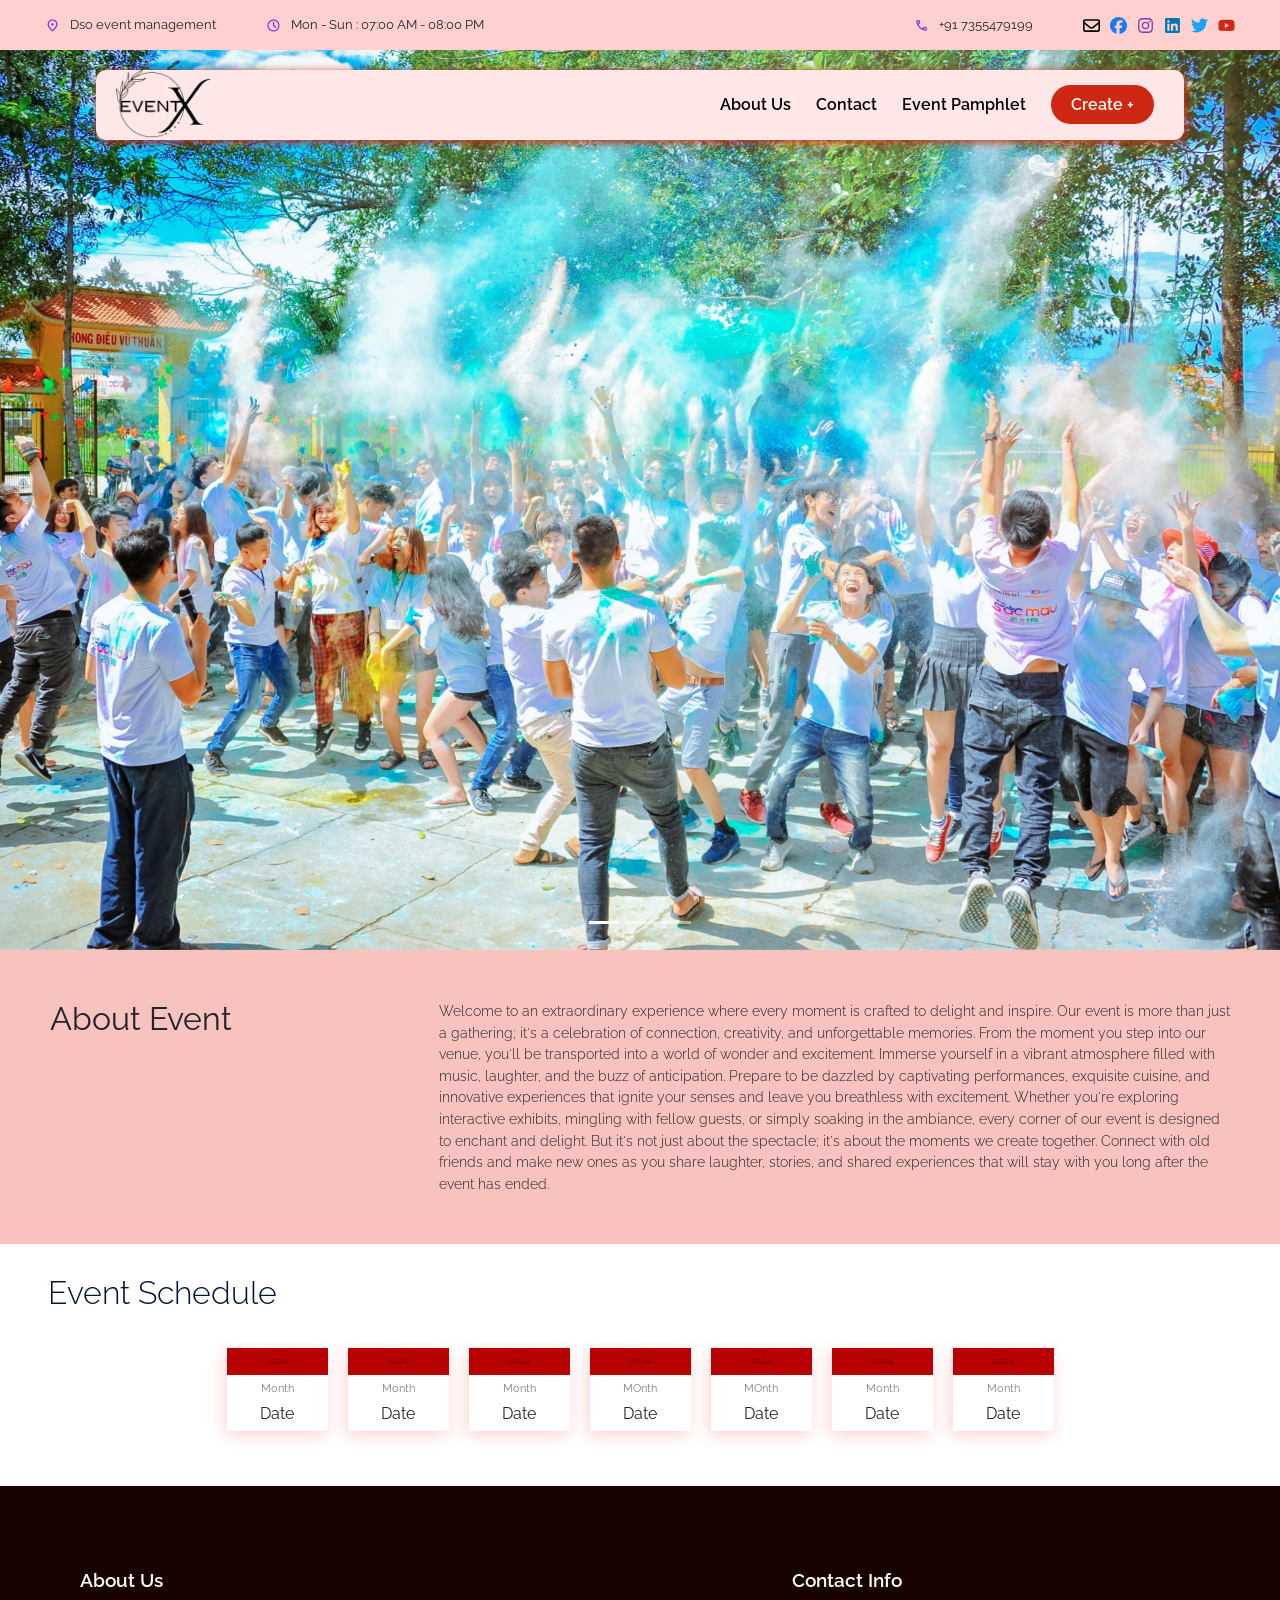
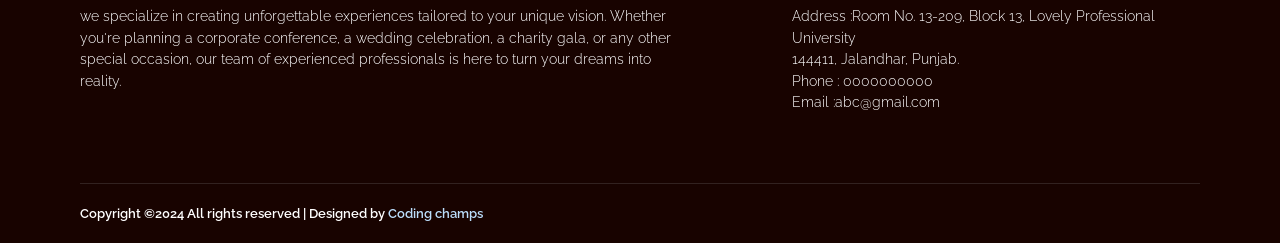
<file: index.html>
<!DOCTYPE html>
<html>
	<head>
		<meta charset="utf-8">
    	<meta name="viewport" content="width=device-width, initial-scale=1">
		<title>Event management</title>
		<link rel="stylesheet" href="style.css">
		
		<link href="https://cdn.jsdelivr.net/npm/bootstrap@5.3.2/dist/css/bootstrap.min.css" rel="stylesheet" integrity="sha384-T3c6CoIi6uLrA9TneNEoa7RxnatzjcDSCmG1MXxSR1GAsXEV/Dwwykc2MPK8M2HN" crossorigin="anonymous">

		<link rel="stylesheet" href="https://fonts.googleapis.com/css2?family=Material+Symbols+Outlined:opsz,wght,FILL,GRAD@24,400,0,0"/>

		<script type="text/javascript" src="index.js"></script>

	</head>

	<body>
		
		<header>

			<nav id="navbar-1">
				<div style="display:flex;gap: 50px;">
					<span style="display: flex;align-items: center; gap: 10px;">
						<span style="font-size: 15px; color: var(--violet-color);" class="material-symbols-outlined">location_on</span>
				  		
				  		<p>Dso event management</p>
					</span>

					<span style="display: flex;align-items: center; gap: 10px;">
						<span style="font-size: 15px; color: var(--violet-color);" class="material-symbols-outlined">schedule</span>
						<p>Mon - Sun : 07:00 AM - 08:00 PM</p>
					</span>
				</div>
				
				<div style="display:flex;gap: 50px;">
					<span style="display: flex;align-items: center; gap: 10px;">
						<span style="font-size: 15px; color: var(--violet-color);" class="material-symbols-outlined">call</span>
						<p>+91 7355479199</p>
					</span>
	
						
						
						
					<span style="display: flex;align-items: center; gap: 10px;">
							<a href="">
								<svg style="width:17px; height: 17px;" xmlns="http://www.w3.org/2000/svg" viewBox="0 0 512 512"><path fill="#fffff" d="M64 112c-8.8 0-16 7.2-16 16v22.1L220.5 291.7c20.7 17 50.4 17 71.1 0L464 150.1V128c0-8.8-7.2-16-16-16H64zM48 212.2V384c0 8.8 7.2 16 16 16H448c8.8 0 16-7.2 16-16V212.2L322 328.8c-38.4 31.5-93.7 31.5-132 0L48 212.2zM0 128C0 92.7 28.7 64 64 64H448c35.3 0 64 28.7 64 64V384c0 35.3-28.7 64-64 64H64c-35.3 0-64-28.7-64-64V128z"/></svg>	
							</a>

							<a href="">
								<svg style="width:17px; height: 17px;" xmlns="http://www.w3.org/2000/svg" viewBox="0 0 512 512"><path fill="#1877F2
                  " d="M512 256C512 114.6 397.4 0 256 0S0 114.6 0 256C0 376 82.7 476.8 194.2 504.5V334.2H141.4V256h52.8V222.3c0-87.1 39.4-127.5 125-127.5c16.2 0 44.2 3.2 55.7 6.4V172c-6-.6-16.5-1-29.6-1c-42 0-58.2 15.9-58.2 57.2V256h83.6l-14.4 78.2H287V510.1C413.8 494.8 512 386.9 512 256h0z"/></svg>
							</a>

							<a href="">
								<svg style="width:17px; height: 17px;" xmlns="http://www.w3.org/2000/svg" viewBox="0 0 448 512"><path fill="#833ab4
                  " d="M224.1 141c-63.6 0-114.9 51.3-114.9 114.9s51.3 114.9 114.9 114.9S339 319.5 339 255.9 287.7 141 224.1 141zm0 189.6c-41.1 0-74.7-33.5-74.7-74.7s33.5-74.7 74.7-74.7 74.7 33.5 74.7 74.7-33.6 74.7-74.7 74.7zm146.4-194.3c0 14.9-12 26.8-26.8 26.8-14.9 0-26.8-12-26.8-26.8s12-26.8 26.8-26.8 26.8 12 26.8 26.8zm76.1 27.2c-1.7-35.9-9.9-67.7-36.2-93.9-26.2-26.2-58-34.4-93.9-36.2-37-2.1-147.9-2.1-184.9 0-35.8 1.7-67.6 9.9-93.9 36.1s-34.4 58-36.2 93.9c-2.1 37-2.1 147.9 0 184.9 1.7 35.9 9.9 67.7 36.2 93.9s58 34.4 93.9 36.2c37 2.1 147.9 2.1 184.9 0 35.9-1.7 67.7-9.9 93.9-36.2 26.2-26.2 34.4-58 36.2-93.9 2.1-37 2.1-147.8 0-184.8zM398.8 388c-7.8 19.6-22.9 34.7-42.6 42.6-29.5 11.7-99.5 9-132.1 9s-102.7 2.6-132.1-9c-19.6-7.8-34.7-22.9-42.6-42.6-11.7-29.5-9-99.5-9-132.1s-2.6-102.7 9-132.1c7.8-19.6 22.9-34.7 42.6-42.6 29.5-11.7 99.5-9 132.1-9s102.7-2.6 132.1 9c19.6 7.8 34.7 22.9 42.6 42.6 11.7 29.5 9 99.5 9 132.1s2.7 102.7-9 132.1z"/></svg>
							</a>

						
							<a href="">
								<svg style="width:17px; height: 17px;" xmlns="http://www.w3.org/2000/svg" viewBox="0 0 448 512"><path fill="#0077B5
                  " d="M416 32H31.9C14.3 32 0 46.5 0 64.3v383.4C0 465.5 14.3 480 31.9 480H416c17.6 0 32-14.5 32-32.3V64.3c0-17.8-14.4-32.3-32-32.3zM135.4 416H69V202.2h66.5V416zm-33.2-243c-21.3 0-38.5-17.3-38.5-38.5S80.9 96 102.2 96c21.2 0 38.5 17.3 38.5 38.5 0 21.3-17.2 38.5-38.5 38.5zm282.1 243h-66.4V312c0-24.8-.5-56.7-34.5-56.7-34.6 0-39.9 27-39.9 54.9V416h-66.4V202.2h63.7v29.2h.9c8.9-16.8 30.6-34.5 62.9-34.5 67.2 0 79.7 44.3 79.7 101.9V416z"/></svg>
							</a>

						
							<a href="">
								<svg style="width:17px; height: 17px;" xmlns="http://www.w3.org/2000/svg" viewBox="0 0 512 512"><path fill="#1DA1F2
                  " d="M459.4 151.7c.3 4.5 .3 9.1 .3 13.6 0 138.7-105.6 298.6-298.6 298.6-59.5 0-114.7-17.2-161.1-47.1 8.4 1 16.6 1.3 25.3 1.3 49.1 0 94.2-16.6 130.3-44.8-46.1-1-84.8-31.2-98.1-72.8 6.5 1 13 1.6 19.8 1.6 9.4 0 18.8-1.3 27.6-3.6-48.1-9.7-84.1-52-84.1-103v-1.3c14 7.8 30.2 12.7 47.4 13.3-28.3-18.8-46.8-51-46.8-87.4 0-19.5 5.2-37.4 14.3-53 51.7 63.7 129.3 105.3 216.4 109.8-1.6-7.8-2.6-15.9-2.6-24 0-57.8 46.8-104.9 104.9-104.9 30.2 0 57.5 12.7 76.7 33.1 23.7-4.5 46.5-13.3 66.6-25.3-7.8 24.4-24.4 44.8-46.1 57.8 21.1-2.3 41.6-8.1 60.4-16.2-14.3 20.8-32.2 39.3-52.6 54.3z"/></svg>
							</a>

						
							<a href="">
								<svg style="width:17px; height: 17px;" xmlns="http://www.w3.org/2000/svg" viewBox="0 0 576 512"><path fill="#ce2812" d="M549.7 124.1c-6.3-23.7-24.8-42.3-48.3-48.6C458.8 64 288 64 288 64S117.2 64 74.6 75.5c-23.5 6.3-42 24.9-48.3 48.6-11.4 42.9-11.4 132.3-11.4 132.3s0 89.4 11.4 132.3c6.3 23.7 24.8 41.5 48.3 47.8C117.2 448 288 448 288 448s170.8 0 213.4-11.5c23.5-6.3 42-24.2 48.3-47.8 11.4-42.9 11.4-132.3 11.4-132.3s0-89.4-11.4-132.3zm-317.5 213.5V175.2l142.7 81.2-142.7 81.2z"/></svg>
							</a>
					</span>
				</div>
				


				
			</nav>	

			<section>
				
				<div id="mobile-menubar" style="height:100vh;z-index: 100;position: fixed;background-color: var(--blue-100);">
					
					<div style="display:flex;justify-content:flex-end;margin: 50px;">
						<span onclick="closeMobileMenuBar();" id="mobile-menubar-close-btn" style="cursor:pointer;color:var(--blue-1000);font-size: 30px;" class="material-symbols-outlined">close</span>
					</div>
					
					<div style="display: flex;flex-direction: column;gap: 15px;align-items: center;margin-top: 70px;font-size: 1em;font-weight: 600;">
						<p><a onclick="closeMobileMenuBar();" style="text-decoration:none;color:var(--blue-900);" href="#about-event">About Event</a></p>
						<p><a onclick="closeMobileMenuBar();" style="text-decoration:none;color:var(--blue-900);" href="#summary">About us</a></p>
						<p><a onclick="closeMobileMenuBar();" style="text-decoration:none;color:var(--blue-900);" href="#footer">Contact</a></p>
						<p><a onclick="closeMobileMenuBar();" style="text-decoration:none;color:var(--blue-900);" href="">Event Brochure</a></p>
          </div>
					</div>

				</div>


			</section>

			<section>
				
				<div style="width:100%;position: absolute; z-index: 2;display: flex;justify-content: center;align-items: center;">
					<div id="navbar-2">
						<div>
							<img style="width:22%;height:25%;" src="media/logo x.png">
						</div>

						<span style="cursor:pointer;" onclick="showMobileMenuBar()" id="mobile-menubar-btn" class="material-symbols-outlined">menu</span>

						<span style="display:flex;align-items: center;gap:25px">
							<p><a style="text-decoration: none;color: black;font-weight: 600;font-size: 1em;" href="#about-event">About Us</a></p>

							<p><a style="text-decoration: none;color: black;font-weight: 600;font-size: 1em;" href="#footer">Contact</a></p>

							<div class="dropdown">
                <input type="file" id="myFile" style="display:none;">
                <a class="dropbtn" style="text-decoration: none;color: black;font-weight: 600;font-size: 1em;">Event Pamphlet</a>
                <div class="dropdown-content">
                  <a href="#" onclick="openFileManager()">Upload</a>
                </div>
              </div>
							<a style="text-decoration: none;color: white;font-weight: 600;font-size: 1em;" href="login.html">
	    						<span style="padding:10px 20px 10px 20px;background-color: var(--primary-red);border-radius: 30px;">
	    							Create +
	    						</span>
	    					</a>
						</span>

					</div>
				</div>
				<div id="carouselExampleIndicators" class="carousel slide" data-bs-ride="carousel">
				  <div class="carousel-indicators">
				    <button type="button" data-bs-target="#carouselExampleIndicators" data-bs-slide-to="0" class="active" aria-current="true" aria-label="Slide 1"></button>
				    <button type="button" data-bs-target="#carouselExampleIndicators" data-bs-slide-to="1" aria-label="Slide 2"></button>
				    <button type="button" data-bs-target="#carouselExampleIndicators" data-bs-slide-to="2" aria-label="Slide 3"></button>
				  </div>
				  <div class="carousel-inner">
				    
				    <div class="carousel-item active">

				    

				      <img src="media/event 1.jpg" class="d-block w-100">
				    
				    </div>

				    <div class="carousel-item">

				      <img src="media/event 2.jpg" class="d-block w-100">
				    </div>

				    <div class="carousel-item">


				     <img src="media/event 3.jpg" class="d-block w-100">
				    </div>
				  </div>

				  <button style="z-index: 99; width:5%;" class="carousel-control-prev" type="button" data-bs-target="#carouselExampleIndicators" data-bs-slide="prev">
				    <span class="carousel-control-prev-icon" aria-hidden="true"></span>
				    <span class="visually-hidden">Previous</span>
				  </button>

				  <button style="z-index: 99; width:5%;" class="carousel-control-next" type="button" data-bs-target="#carouselExampleIndicators" data-bs-slide="next">
				    <span class="carousel-control-next-icon" aria-hidden="true"></span>
				    <span class="visually-hidden">Next</span>
				  </button>

				</div>

				

			</section>

		</header>
		

		<main>




		



			</section>

			<section id="about-event">

					<div style="width: 30%;">
						<h2 style="font-weight: 400;">About Event  </h2>
					</div>

					<div style="width: 70%;">
						<p style="font-weight: 300; font-size:0.9em;">
              Welcome to an extraordinary experience where every moment is crafted to delight and inspire. Our event is more than just a gathering; it's a celebration of connection, creativity, and unforgettable memories.

              From the moment you step into our venue, you'll be transported into a world of wonder and excitement. Immerse yourself in a vibrant atmosphere filled with music, laughter, and the buzz of anticipation.
              
              Prepare to be dazzled by captivating performances, exquisite cuisine, and innovative experiences that ignite your senses and leave you breathless with excitement. Whether you're exploring interactive exhibits, mingling with fellow guests, or simply soaking in the ambiance, every corner of our event is designed to enchant and delight.
              
              But it's not just about the spectacle; it's about the moments we create together. Connect with old friends and make new ones as you share laughter, stories, and shared experiences that will stay with you long after the event has ended.
						</p>
					</div>
			</section>



			


		

			<section style="background-color:white; /*var(--main-bgcolor-5)*/">
				
				<div id="schedule-frame">
					<h2 style="font-weight: 300; color: var(--blue-1000);margin-bottom: 30px;">Event Schedule</h2>

					<div id="schedule-days-frame">
						
						<span style="display:flex;flex-direction: column;align-items: center;" class="schedule-days" onmousedown="showSchedule(1);">
							<div style="padding:7px;padding-left:40px;padding-right:40px;color: rgba(0,0,0,0.4);font-size: 0.56em;background-color: var(--green-300);width:100%;text-align: center;">
								<p style="color: var(--blue-50);">2024</p>
							</div>
							<div style="display:flex;flex-direction: column;justify-content: center;align-items: center;gap:5px;padding: 5px;background-color: white;width: 100%;" id="" class="">
								<p style="color: rgba(0,0,0,0.5);font-size: 0.7em;text-align: center;">Month</p>
								<p style="font-size:1em;">Date</p>
							</div>
						</span>

						<span style="display:flex;flex-direction: column;align-items: center;" class="schedule-days" onmousedown="showSchedule(2);">
							<div style="padding:7px;padding-left:40px;padding-right:40px;color: rgba(0,0,0,0.4);font-size: 0.56em;background-color: var(--green-300);width:100%;text-align: center;">
								<p style="color: var(--blue-50);">2024</p>
							</div>
							<div style="display:flex;flex-direction: column;justify-content: center;align-items: center;gap:5px;padding: 5px;background-color: white;width: 100%;" id="" class="" onmousedown="">
								<p style="color: rgba(0,0,0,0.5);font-size: 0.7em;text-align: center;">Month</p>
								<p style="font-size:1em;">Date</p>
							</div>
						
						
						</span>



						<span style="display:flex;flex-direction: column;align-items: center;" class="schedule-days" onmousedown="showSchedule(3);">
							<div style="padding:7px;padding-left:40px;padding-right:40px;color: rgba(0,0,0,0.4);font-size: 0.56em;background-color: var(--green-300);width:100%;text-align: center;">
								<p style="color: var(--blue-50);">2024</p>
							</div>
							<div style="display:flex;flex-direction: column;justify-content: center;align-items: center;gap:5px;padding: 5px;background-color: white;width: 100%;" id="" class="" onmousedown="">
								<p style="color: rgba(0,0,0,0.5);font-size: 0.7em;text-align: center;">Month</p>
								<p style="font-size:1em;">Date</p>
							</div>
							
						
						</span>



						<span style="display:flex;flex-direction: column;align-items: center;" class="schedule-days" onmousedown="showSchedule(4);">
							<div style="padding:7px;padding-left:40px;padding-right:40px;color: rgba(0,0,0,0.4);font-size: 0.56em;background-color: var(--green-300);width:100%;text-align: center;">
								<p style="color: var(--blue-50);">2024</p>
							</div>
							<div style="display:flex;flex-direction: column;justify-content: center;align-items: center;gap:5px;padding: 5px;background-color: white;width: 100%;" id="" class="" onmousedown="">
								<p style="color: rgba(0,0,0,0.5);font-size: 0.7em;text-align: center;">MOnth</p>
								<p style="font-size:1em;">Date</p>
							</div>
							
						
						</span>



						<span style="display:flex;flex-direction: column;align-items: center;" class="schedule-days" onmousedown="showSchedule(5);">
							<div style="padding:7px;padding-left:40px;padding-right:40px;color: rgba(0,0,0,0.4);font-size: 0.56em;background-color: var(--green-300);width:100%;text-align: center;">
								<p style="color: var(--blue-50);">2024</p>
							</div>
							<div style="display:flex;flex-direction: column;justify-content: center;align-items: center;gap:5px;padding: 5px;background-color: white;width: 100%;" id="" class="" onmousedown="">
								<p style="color: rgba(0,0,0,0.5);font-size: 0.7em;text-align: center;">MOnth</p>
								<p style="font-size:1em;">Date</p>
							</div>
							
						
						</span>



						<span style="display:flex;flex-direction: column;align-items: center;" class="schedule-days" onmousedown="showSchedule(6);">
							<div style="padding:7px;padding-left:40px;padding-right:40px;color: rgba(0,0,0,0.4);font-size: 0.56em;background-color: var(--green-300);width:100%;text-align: center;">
								<p style="color: var(--blue-50);">2024</p>
							</div>
							<div style="display:flex;flex-direction: column;justify-content: center;align-items: center;gap:5px;padding: 5px;background-color: white;width: 100%;" id="" class="" onmousedown="">
								<p style="color: rgba(0,0,0,0.5);font-size: 0.7em;text-align: center;">Month</p>
								<p style="font-size:1em;">Date</p>
							</div>
							
						
						</span>



						<span style="display:flex;flex-direction: column;align-items: center;" class="schedule-days" onmousedown="showSchedule(7);">
							<div style="padding:7px;padding-left:40px;padding-right:40px;color: rgba(0,0,0,0.4);font-size: 0.56em;background-color: var(--green-300);width:100%;text-align: center;">
								<p style="color: var(--blue-50);">2024</p>
							</div>
							<div style="display:flex;flex-direction: column;justify-content: center;align-items: center;gap:5px;padding: 5px;background-color: white;width: 100%;" id="" class="" onmousedown="">
								<p style="color: rgba(0,0,0,0.5);font-size: 0.7em;text-align: center;">Month</p>
								<p style="font-size:1em;">Date</p>
							</div>
						</span>
					</div>

					<div id="schedule-event-frame">
						
						<div id="schedule-carousel" class="carousel slide">
						 
						  <div style="padding:30px;width:90vw;" class="carousel-inner">

						    <div style="border: 1px solid var(--blue-50); box-shadow: 2px 2px 10px var(--blue-50);border-radius: 20px;background-color: white;" id="schedule-carousel-item-1" class="carousel-item">

						      	<div style="width:100%!important;padding: 20px;/*text-align: center;*/display: flex;flex-direction: column;align-items: center;justify-content: center;">
						      		<h4 style="font-weight: 400;margin-bottom: 15px;">--------</h4>
						      		<span style="font-size: 1.05em;font-weight: 300;">--------</span>
						      		<span style="font-size: 1.05em;font-weight: 300;">---------</span>
						      	</div>
						    </div>

						    <div style="border: 1px solid var(--blue-50); box-shadow: 2px 2px 10px var(--blue-50);border-radius: 20px;background-color: white;" id="schedule-carousel-item-2" class="carousel-item">
						      	<div style="padding: 20px;text-align: center;">
						      		<h4 style="font-weight: 400;margin-bottom: 15px;">---------</h4>
						      		<p style="font-size: 1.05em;font-weight: 300;">-------</p>
						      		<p style="font-size: 1.05em;font-weight: 300;">--------</p>
						      		<p style="font-size: 1.05em;font-weight: 300;">--------</p>
						      	</div>
						    </div>


						    <div style="border: 1px solid var(--blue-50); box-shadow: 2px 2px 10px var(--blue-50);border-radius: 20px;background-color: white;" id="schedule-carousel-item-3" class="carousel-item">
						      	<div style="padding: 20px;text-align: center;">
						      		<h4 style="font-weight: 400;margin-bottom: 15px;">---------</h4>
						      		<p style="font-size: 1.05em;font-weight: 300;"> -------</p>
						      		<p style="font-size: 1.05em;font-weight: 300;">------------</p>
						      		<p style="font-size: 1.05em;font-weight: 300;"> -----------</p>
						      	</div>
						    </div>


						    <div style="border: 1px solid var(--blue-50); box-shadow: 2px 2px 10px var(--blue-50);border-radius: 20px;background-color: white;" id="schedule-carousel-item-4" class="carousel-item">
						      	<div style="padding: 20px;text-align: center;">
						      		<h4 style="font-weight: 400;margin-bottom: 15px;">---------</h4>
						      		<p style="font-size: 1.05em;font-weight: 300;">-----------</p>
						      		<p style="font-size: 1.05em;font-weight: 300;">----------</p>
						      		<p style="font-size: 1.05em;font-weight: 300;">------------</p>
						      	</div>
						    </div>


						    <div style="border: 1px solid var(--blue-50); box-shadow: 2px 2px 10px var(--blue-50);border-radius: 20px;background-color: white;" id="schedule-carousel-item-5" class="carousel-item">
						      	<div style="padding: 20px;text-align: center;">
						      		<h4 style="font-weight: 400;margin-bottom: 15px;">----------</h4>
						      		<p style="font-size: 1.05em;font-weight: 300;">------</p>
						      		<p style="font-size: 1.05em;font-weight: 300;">--------</p>
						      		<p style="font-size: 1.05em;font-weight: 300;">-----------</p>
						      	</div>
						    </div>

						    <div style="border: 1px solid var(--blue-50); box-shadow: 2px 2px 10px var(--blue-50);border-radius: 20px;background-color: white;" id="schedule-carousel-item-6" class="carousel-item">
						      	<div style="padding: 20px;text-align: center;">
						      		<h4 style="font-weight: 400;margin-bottom: 15px;">---------</h4>
						      		<p style="font-size: 1.05em;font-weight: 300;">------------</p>
						      		<p style="font-size: 1.05em;font-weight: 300;">---------</p>
						      		<p style="font-size: 1.05em;font-weight: 300;"> --------</p>
						      		<p style="font-size: 1.05em;font-weight: 300;">-------</p>
						      		
						      	</div>
						    </div>


						    <div style="border: 1px solid var(--blue-50); box-shadow: 2px 2px 10px var(--blue-50);border-radius: 20px;background-color: white;" id="schedule-carousel-item-7" class="carousel-item">
						      	<div style="padding: 20px;text-align: center;">
						      		<h4 style="font-weight: 400;margin-bottom: 15px;">---------</h4>
						      		<p style="font-size: 1.05em;font-weight: 300;">--------</p>
						      		<p style="font-size: 1.05em;font-weight: 300;">---------------</p>
						      		<p style="font-size: 1.05em;font-weight: 300;">-------------</p>
						      	</div>
						    </div>
						 

						  </div>


						  <button onclick="checkCrouselState();" class="carousel-control-prev" type="button" data-bs-target="#schedule-carousel" data-bs-slide="prev">
						    <span style="margin-right:33px;" class="carousel-control-prev-icon" aria-hidden="true"></span>
						    <span class="visually-hidden">Previous</span>
						  </button>
						  <button onclick="checkCrouselState();" class="carousel-control-next" type="button" data-bs-target="#schedule-carousel" data-bs-slide="next">
						    <span style="margin-left:33px;" class="carousel-control-next-icon" aria-hidden="true"></span>
						    <span class="visually-hidden">Next</span>
						  </button>
						</div>
					</div>

				</div>
					
		</main>
		

		<footer style="padding:80px 80px 20px 80px;background-color: var(--footer-bgcolor);">

			<div  id="footer" style="display: flex;gap:100px;">
				<div style="width:60%;display:flex;flex-direction:column;gap:10px;">
					<p style="font-weight:600;color:white;font-size:1.2em;">About Us</p>
					<p style="font-size:0.9em;font-weight:300;color:white;"> we specialize in creating unforgettable experiences tailored to your unique vision. Whether you're planning a corporate conference, a wedding celebration, a charity gala, or any other special occasion, our team of experienced professionals is here to turn your dreams into reality.</p>
				</div>

				<div style="width:40%;display:flex;flex-direction:column;gap:10px;">
					<p style="font-weight:600;color:white;font-size:1.2em;">Contact Info</p>
					<p style="font-size:0.9em;font-weight:300;color:white;">
					    Address :Room No. 13-209, Block 13, Lovely Professional University <br>144411, Jalandhar, Punjab.<br>
					    Phone : 0000000000<br>
					    Email :abc@gmail.com
              
					</p>
				</div>
			</div>

			<hr style="color:grey;margin-top:70px;margin-bottom:20px;">

			 <p style="font-size:0.8em;font-weight:600;color:white;">Copyright ©2024 All rights reserved | Designed by <a style="text-decoration:none;color:var(--blue-100)" href="">Coding champs</a></p>
		</footer>

    <script src="https://cdn.jsdelivr.net/npm/bootstrap@5.3.2/dist/js/bootstrap.bundle.min.js" integrity="sha384-C6RzsynM9kWDrMNeT87bh95OGNyZPhcTNXj1NW7RuBCsyN/o0jlpcV8Qyq46cDfL" crossorigin="anonymous"></script>
	</body>
</html>
</file>
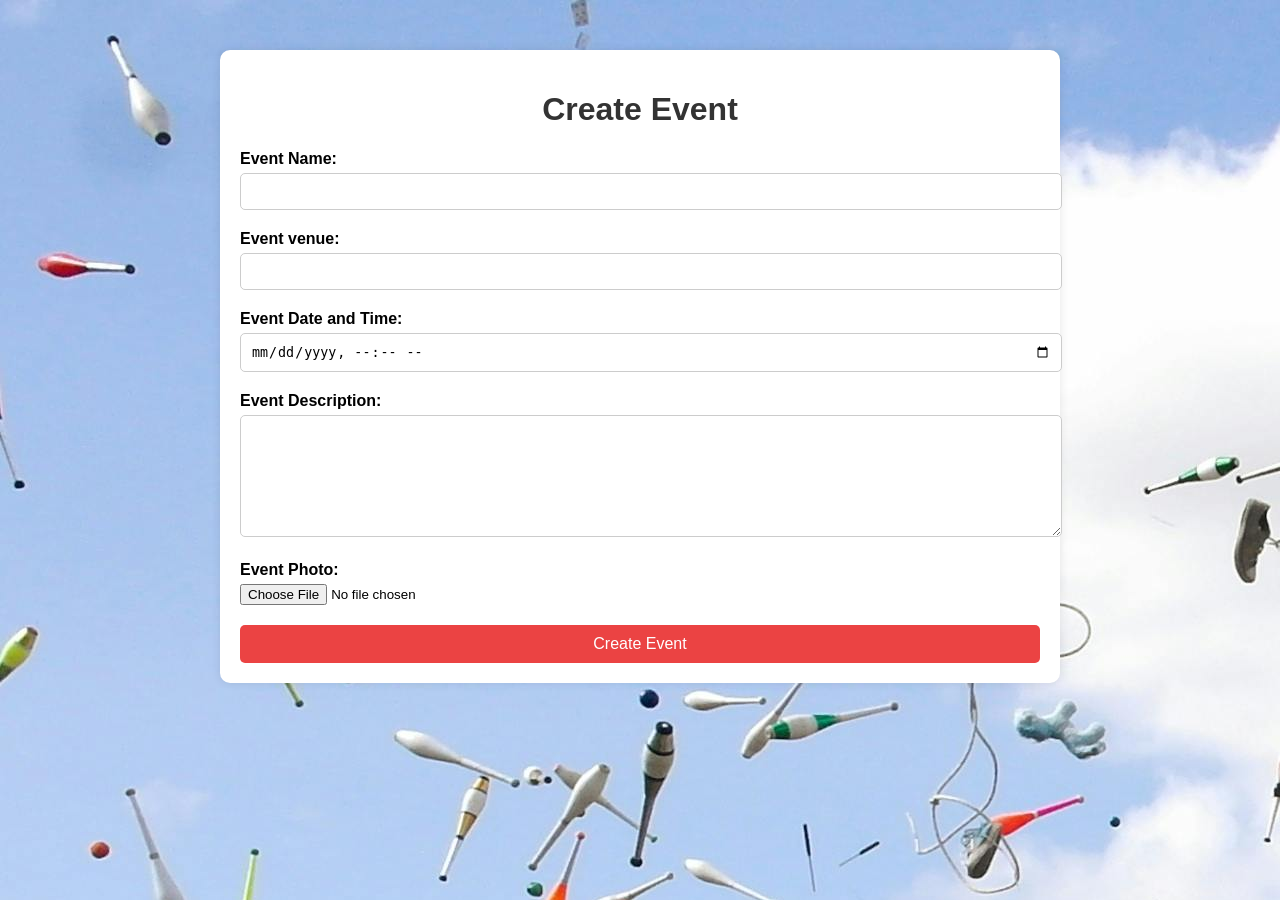
<file: create.html>
<!DOCTYPE html>
<html lang="en">
<head>
  <meta charset="UTF-8">
  <meta name="viewport" content="width=device-width, initial-scale=1.0">
  <title>Create Event</title>
  <style>
    body {
      font-family: Arial, sans-serif;
      background-color: #f1d8d8;
      margin: 0;
      padding: 0;
      background-image: url(media/event\ bg.jpg);
    }

    .container {
      max-width: 800px;
      margin: 50px auto;
      padding: 20px;
      background-color: #fff;
      border-radius: 10px;
      box-shadow: 0 0 10px rgba(0, 0, 0, 0.1);
    }

    h1 {
      text-align: center;
      color: #333;
    }

    .form-group {
      margin-bottom: 20px;
    }

    label {
      display: block;
      margin-bottom: 5px;
      font-weight: bold;
    }

    input[type="text"],
    input[type="datetime-local"],
    textarea {
      width: 100%;
      padding: 10px;
      border: 1px solid #ccc;
      border-radius: 5px;
    }

    textarea {
      height: 100px;
    }

    button {
      display: block;
      width: 100%;
      padding: 10px;
      background-color: #eb4343;
      border: none;
      border-radius: 5px;
      color: #fff;
      font-size: 16px;
      cursor: pointer;
    }

    button:hover {
      background-color: #0056b3;
    }
  </style>
</head>
<body>

    <div class="container">
        <h1>Create Event</h1>
        <form id="eventForm">
          <div class="form-group">
            <label for="eventName">Event Name:</label>
            <input type="text" id="eventName" name="eventName" required>
          </div>

          <div class="form-group">
            <label for="eventvenue">Event venue:</label>
            <input type="text" id="eventvenue" name="eventvenue" required>
          </div>

          

          <div class="form-group">
            <label for="eventDate">Event Date and Time:</label>
            <input type="datetime-local" id="eventDate" name="eventDate" required>
          </div>
          <div class="form-group">
            <label for="eventDescription">Event Description:</label>
            <textarea id="eventDescription" name="eventDescription" required></textarea>
          </div>
          <div class="form-group">
            <label for="eventPhoto">Event Photo:</label>
            <input type="file" id="eventPhoto" name="eventPhoto" accept="image/*">
          </div>
          <button type="submit">Create Event</button>
        </form>
      </div>
      
      <script>
        document.getElementById('eventForm').addEventListener('submit', function(event) {
          event.preventDefault();
          
          var eventName = document.getElementById('eventName').value;
          var eventDate = document.getElementById('eventDate').value;
          var eventDescription = document.getElementById('eventDescription').value;
          var eventPhoto = document.getElementById('eventPhoto').files[0];
          
          
          console.log('Event Name:', eventName);
          console.log('Event Date:', eventDate);
          console.log('Event Description:', eventDescription);
          console.log('Event Photo:', eventPhoto);
          
       
          if (eventPhoto) {
            var reader = new FileReader();
            reader.onload = function(event) {
              var imagePreview = document.createElement('img');
              imagePreview.src = event.target.result;
              document.body.appendChild(imagePreview);
            };
            reader.readAsDataURL(eventPhoto);
          }
          
          alert('Event created successfully!');
          
          
        });
      </script>
</body>
</html>
</file>
<file: style.css>
@import url('https://fonts.googleapis.com/css2?family=Raleway:wght@300;400;600&display=swap');
:root{
	--navbar2-color : #eceff4;
	--violet-color : #891ce3;
	--main-bgcolor-1: #ffd8a8;
	--input-border-color: #bd713e;
	--footer-bgcolor: #180300;
	--mobile-menubar-color:#ffe8cc;
	--main-bgcolor-2:#8B4500;
	--main-bgcolor-3: #ffe8cc;
	--main-bgcolor-4: #331900;
	--main-bgcolor-5 : #ffc078;
	--main-bgcolor-6: #ffa94d;
    --baby-pink:#ffd1ce;
    --Red-dark:#b80202;


	--blue-100:#BBDEFB;
	--blue-200:#90CAF9;
	--blue-300:#64B5F6;
	--blue-1000:#001639;

	--primary-blue:#0065A9;
	--primary-red:#ce2812;
}


body{
	margin: 0;
	padding: 0;

	font-family: 'Raleway', sans-serif!important;
}

p{
	margin-bottom: 0 !important;
}

img{
     height: 100vh;
     object-fit: cover;
}


#schedule-frame h2{
	margin-left: 48px;
}

#mobile-menubar{
	width: 0;
	overflow: hidden;
	text-overflow: ellipsis;
	white-space: nowrap;
	transition: width 0.8s cubic-bezier(0.68, -0.55, 0.27, 1.55);
}

#navbar-1 img{
	width: 100%!important;
	height: 100%!important;
	user-select: none;
}

#navbar-1{
	background-color: var( --baby-pink);
	height: 50px;

	display: flex;
	align-items: center;
	padding-left: 45px;
	padding-right: 45px;

	justify-content: space-between;
	font-size: 13px;
}


#navbar-2{
	position: -webkit-sticky;
  	position: sticky;

	background-color: rgb(255, 231, 231);
	height: 70px;
	width: 85vw;
	border-radius: 10px;
	margin-top:20px;
	padding-left: 20px;
	padding-right: 30px;

	box-shadow: 2px 2px 10px var(--primary-red);
	display: flex;
	align-items: center;
	justify-content: space-between;
	gap:20px;
}

.dropdown {
	position: relative;
	display: inline-block;
  }
  
  .dropdown-content {
	display: none;
	position: absolute;
	background-color: #ca0d0d;
	border-radius: 20px; 
	padding: 10px; 
	
	min-width: 15px;
	
	box-shadow: 0px 8px 16px 0px rgba(97, 223, 255, 0.2);
	z-index: 4;
  }
  
  .dropdown-content a {
	color: black;
	padding: 12px 16px;
	text-decoration: none;
	display: block;
	text-align: center; 
  }
  
  .dropdown-content a:hover {
	background-color: #c30505;
	border-radius: 20px; 
  }
  
  .dropdown:hover .dropdown-content {
	display: block;
  }
 




#about-event{
	display: flex;padding: 50px;gap:50px;
	background-color: #f8c2be;
}

.schedule-days{
	box-shadow: -2px 4px 15px var( --baby-pink);
	margin-top: 5px;
	margin-bottom: 5px;
	user-select: none;
	cursor: pointer;
}

.schedule-days:hover{
	box-shadow: -2px 4px 15px var(--blue-100);
}

.schedule-days div:nth-child(1){
	background-color: var(--Red-dark)!important;
}
.schedule-days div:nth-child(3){
	background-color: var(--Red-dark)!important;
}

#schedule-days-frame{
	display: flex;
	align-items: center;
	justify-content: center;
	gap:20px;
	flex-wrap: wrap;
}

#schedule-frame{
	padding-top: 30px;
	padding-bottom: 50px;

}

.down-arrow{ 
	width: 0;  
	height: 0;  
	border-left: 17px solid transparent; 
	border-right: 17px solid transparent;
	border-top:0; 
	transition: border-top 0.3s ease-out;
} 

#schedule-event-frame{
	display: none;
	align-items: center;
	justify-content: center;
	margin-top: 50px;
}

.carousel-control-prev-icon
{
  background-image: url("data:image/svg+xml,%3csvg xmlns='http://www.w3.org/2000/svg' viewBox='0 0 16 16' fill='%236babd6'%3e%3cpath d='M11.354 1.646a.5.5 0 0 1 0 .708L5.707 8l5.647 5.646a.5.5 0 0 1-.708.708l-6-6a.5.5 0 0 1 0-.708l6-6a.5.5 0 0 1 .708 0z'/%3e%3c/svg%3e")!important;
}
.carousel-control-next-icon
{
  background-image: url("data:image/svg+xml,%3csvg xmlns='http://www.w3.org/2000/svg' viewBox='0 0 16 16' fill='%236babd6'%3e%3cpath d='M4.646 1.646a.5.5 0 0 1 .708 0l6 6a.5.5 0 0 1 0 .708l-6 6a.5.5 0 0 1-.708-.708L10.293 8 4.646 2.354a.5.5 0 0 1 0-.708z'/%3e%3c/svg%3e")!important;
}
 
@media only screen and (max-width: 767px) {
	.carousel-control-prev-icon
	{
	  background-image: url("data:image/svg+xml,%3csvg xmlns='http://www.w3.org/2000/svg' viewBox='0 0 16 16' fill='%232c6185'%3e%3cpath d='M11.354 1.646a.5.5 0 0 1 0 .708L5.707 8l5.647 5.646a.5.5 0 0 1-.708.708l-6-6a.5.5 0 0 1 0-.708l6-6a.5.5 0 0 1 .708 0z'/%3e%3c/svg%3e")!important;
	}
	.carousel-control-next-icon
	{
	  background-image: url("data:image/svg+xml,%3csvg xmlns='http://www.w3.org/2000/svg' viewBox='0 0 16 16' fill='%232c6185'%3e%3cpath d='M4.646 1.646a.5.5 0 0 1 .708 0l6 6a.5.5 0 0 1 0 .708l-6 6a.5.5 0 0 1-.708-.708L10.293 8 4.646 2.354a.5.5 0 0 1 0-.708z'/%3e%3c/svg%3e")!important;
	}
	
	#schedule-days-frame{
		display: flex;
		align-items: center;
		justify-content: center;
		gap:20px;
		flex-wrap: wrap;
	}
	#schedule-frame h2{
		margin-left: 25px;
	}

    #navbar-1{
    	display: none;
    }

    #navbar-2{
		height: 55px;
		width: 75vw;

		border-radius: 40px;
		margin-top:20px;
		padding-left: 20px;
		padding-right: 30px;

		box-shadow: 2px 2px 10px var(--baby-pink);
		display: flex;
		align-items: center;
		justify-content: space-between;
		gap:20px;
	}

    img{
     height: 80vh;
     object-fit: fill;
	}

	#about-event{
		padding: 25px!important;
		flex-direction: column!important;
		gap:25px!important;
	}


	#about-event div:nth-child(1){
		width: 100%!important;
	}

	#about-event div:nth-child(2){
		width: 100%!important;
	}
	

	h1{
		font-size: 25px!important;
	}

	h2{
		font-size: 25px!important;
	}

	h4{
		font-size: 20px!important;
	}

	footer{
		padding:50px 30px 20px 30px!important;
	}

	#footer{
		flex-direction: column;
	}

	#footer div{
		width: 100%!important;
	}

    #navbar-2 span:nth-child(3) {
         display: none!important;
    }

    

	#schedule-days-frame{
		display: flex;
		gap:20px;
		flex-wrap: wrap;
	}

}

/* Tablets (portrait and landscape) */
@media only screen and (min-width: 768px) and (max-width: 1120px) {
	#navbar-1{
    	display: none;
    }
   	img{
     height: 70vh;
	}

  

    #navbar-2 span:nth-child(3) {
         display: none!important;
    }

    
}

/* Laptops and Desktops */
@media only screen and (min-width: 1120px) {
	#mobile-menubar-btn{
    	display: none;
    }
}
</file>
